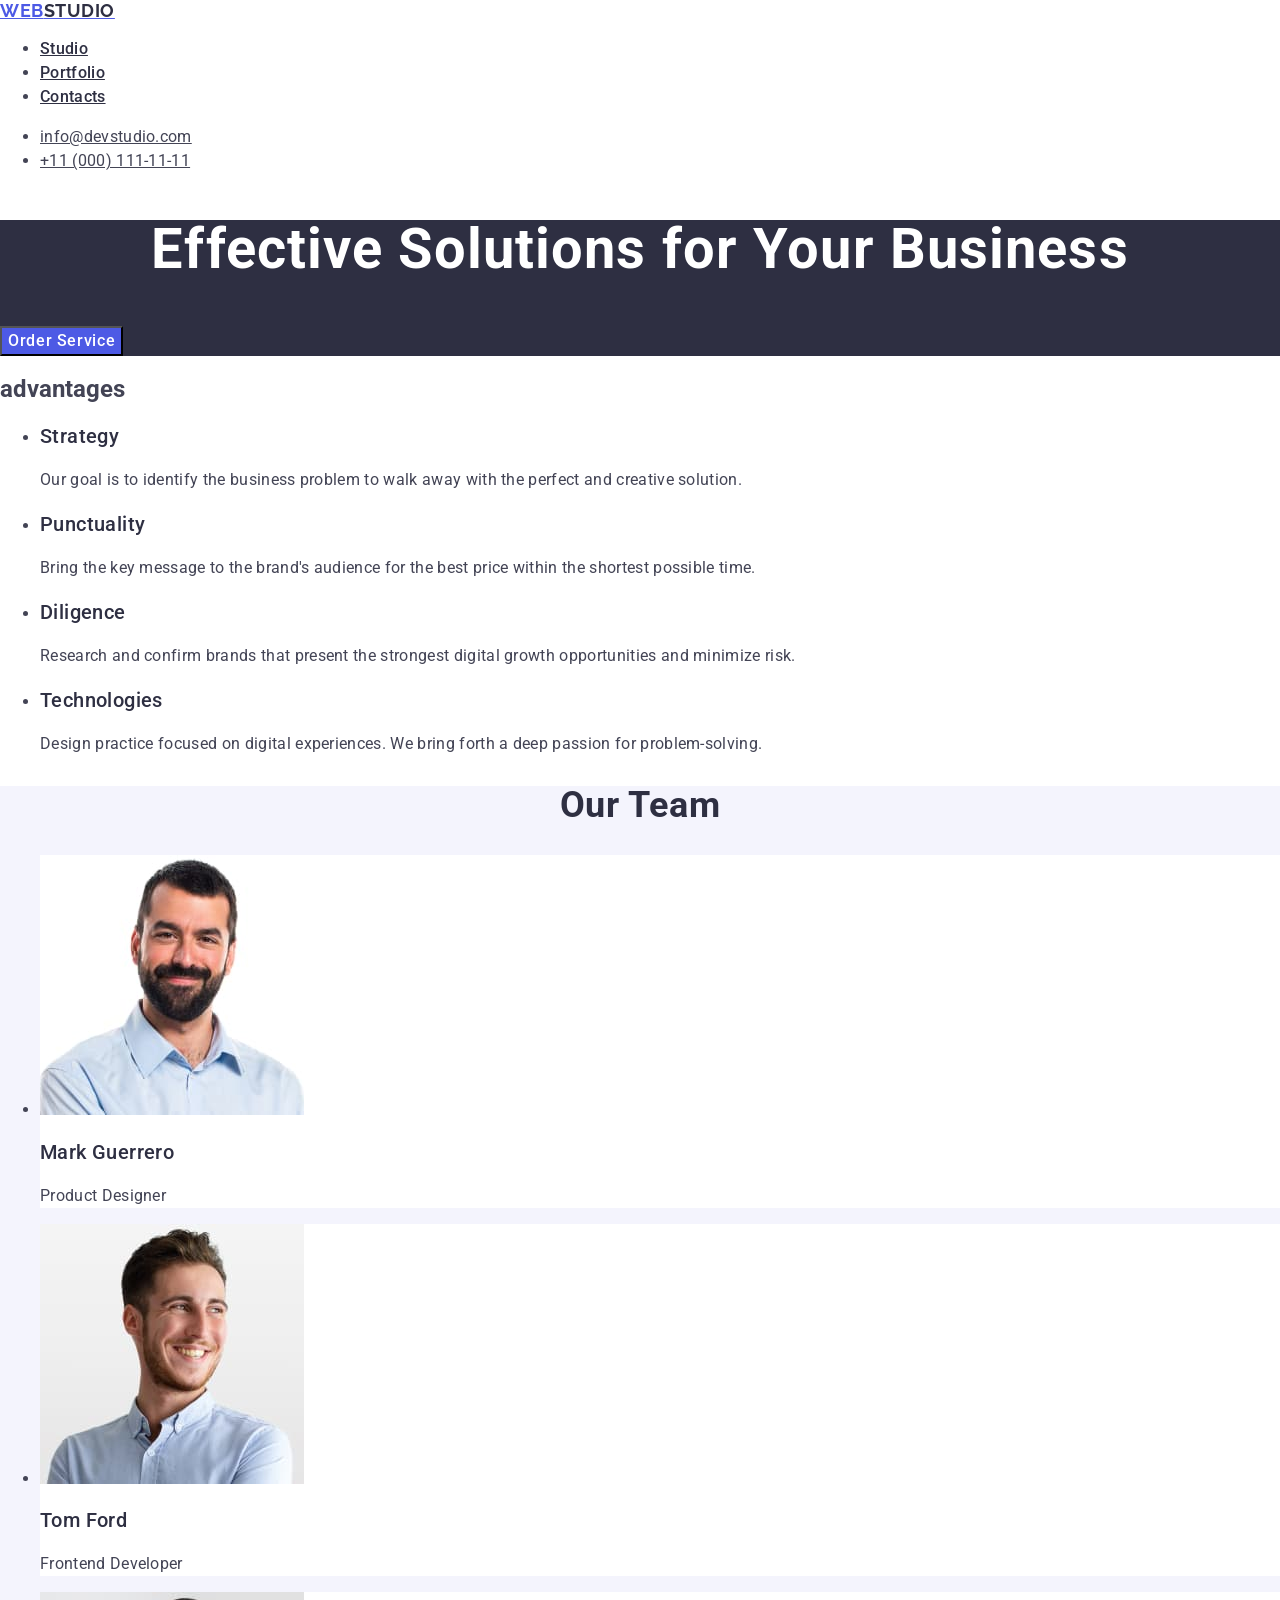
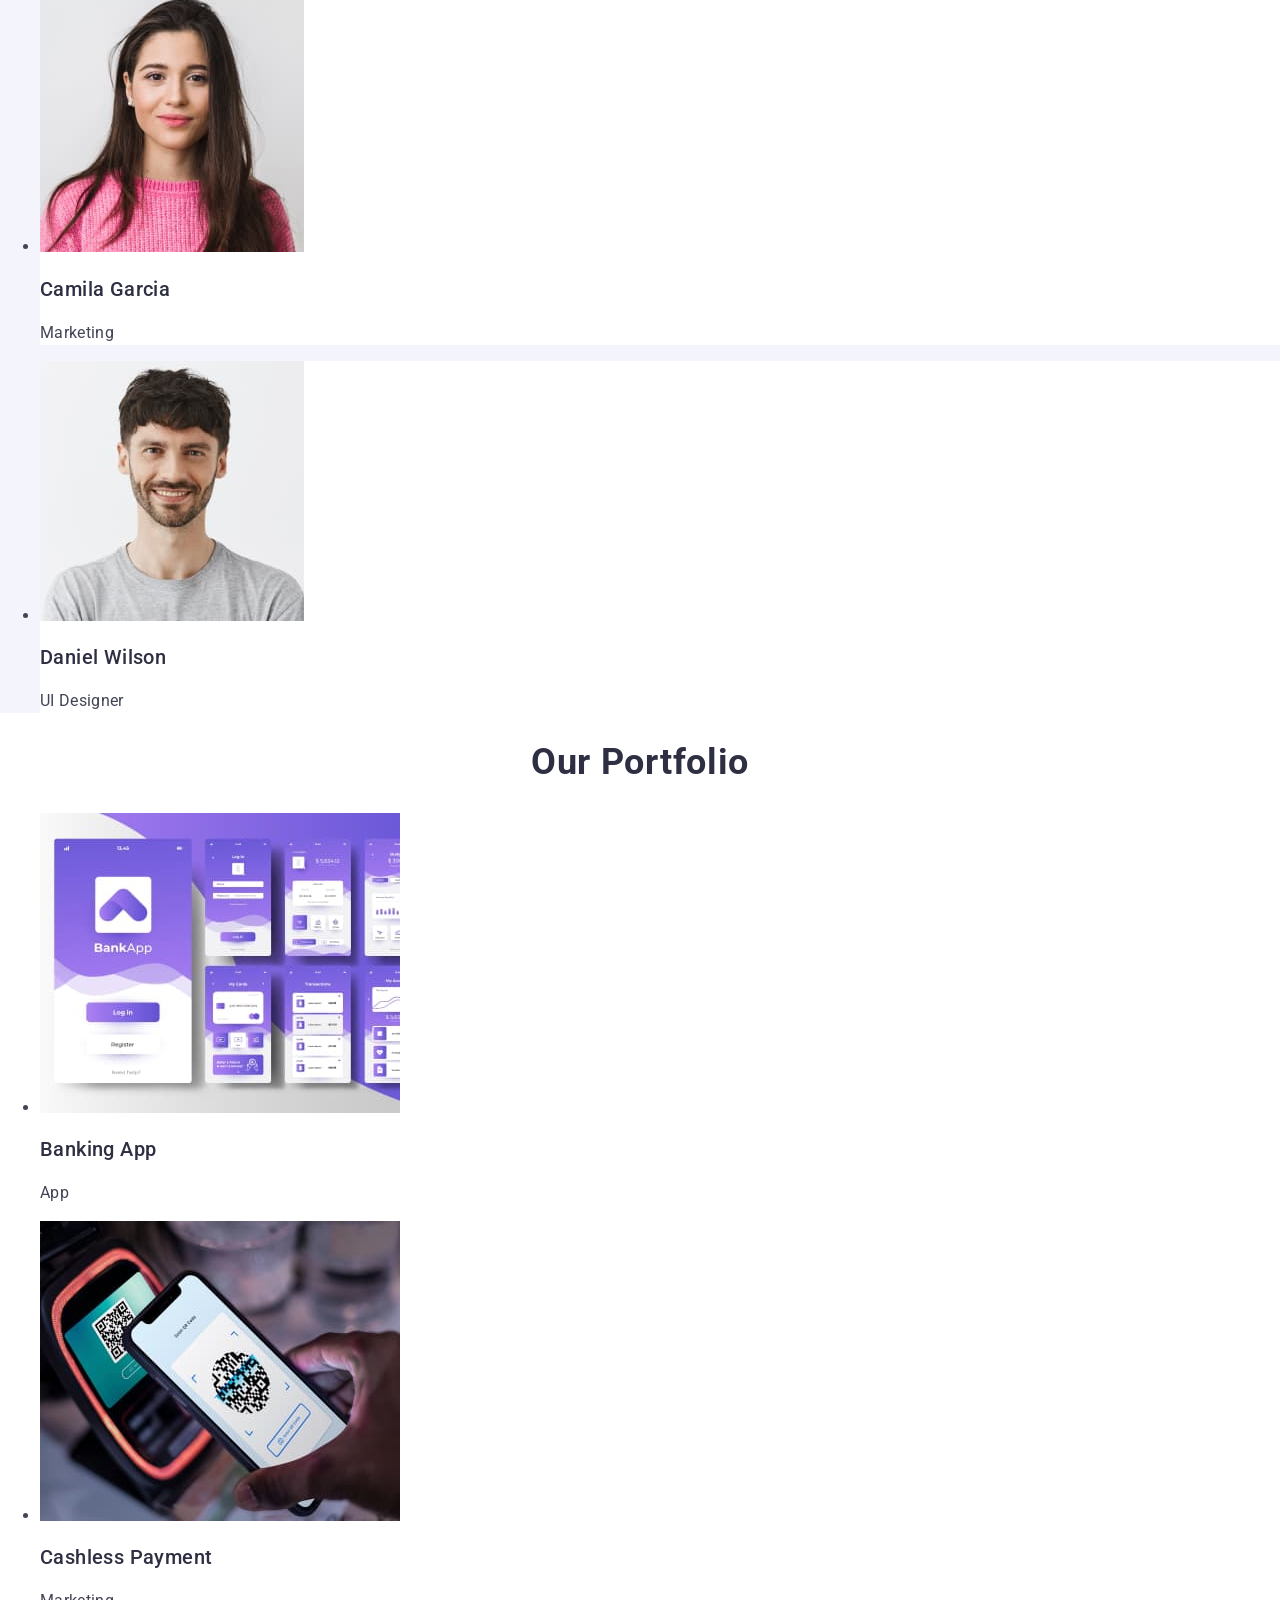
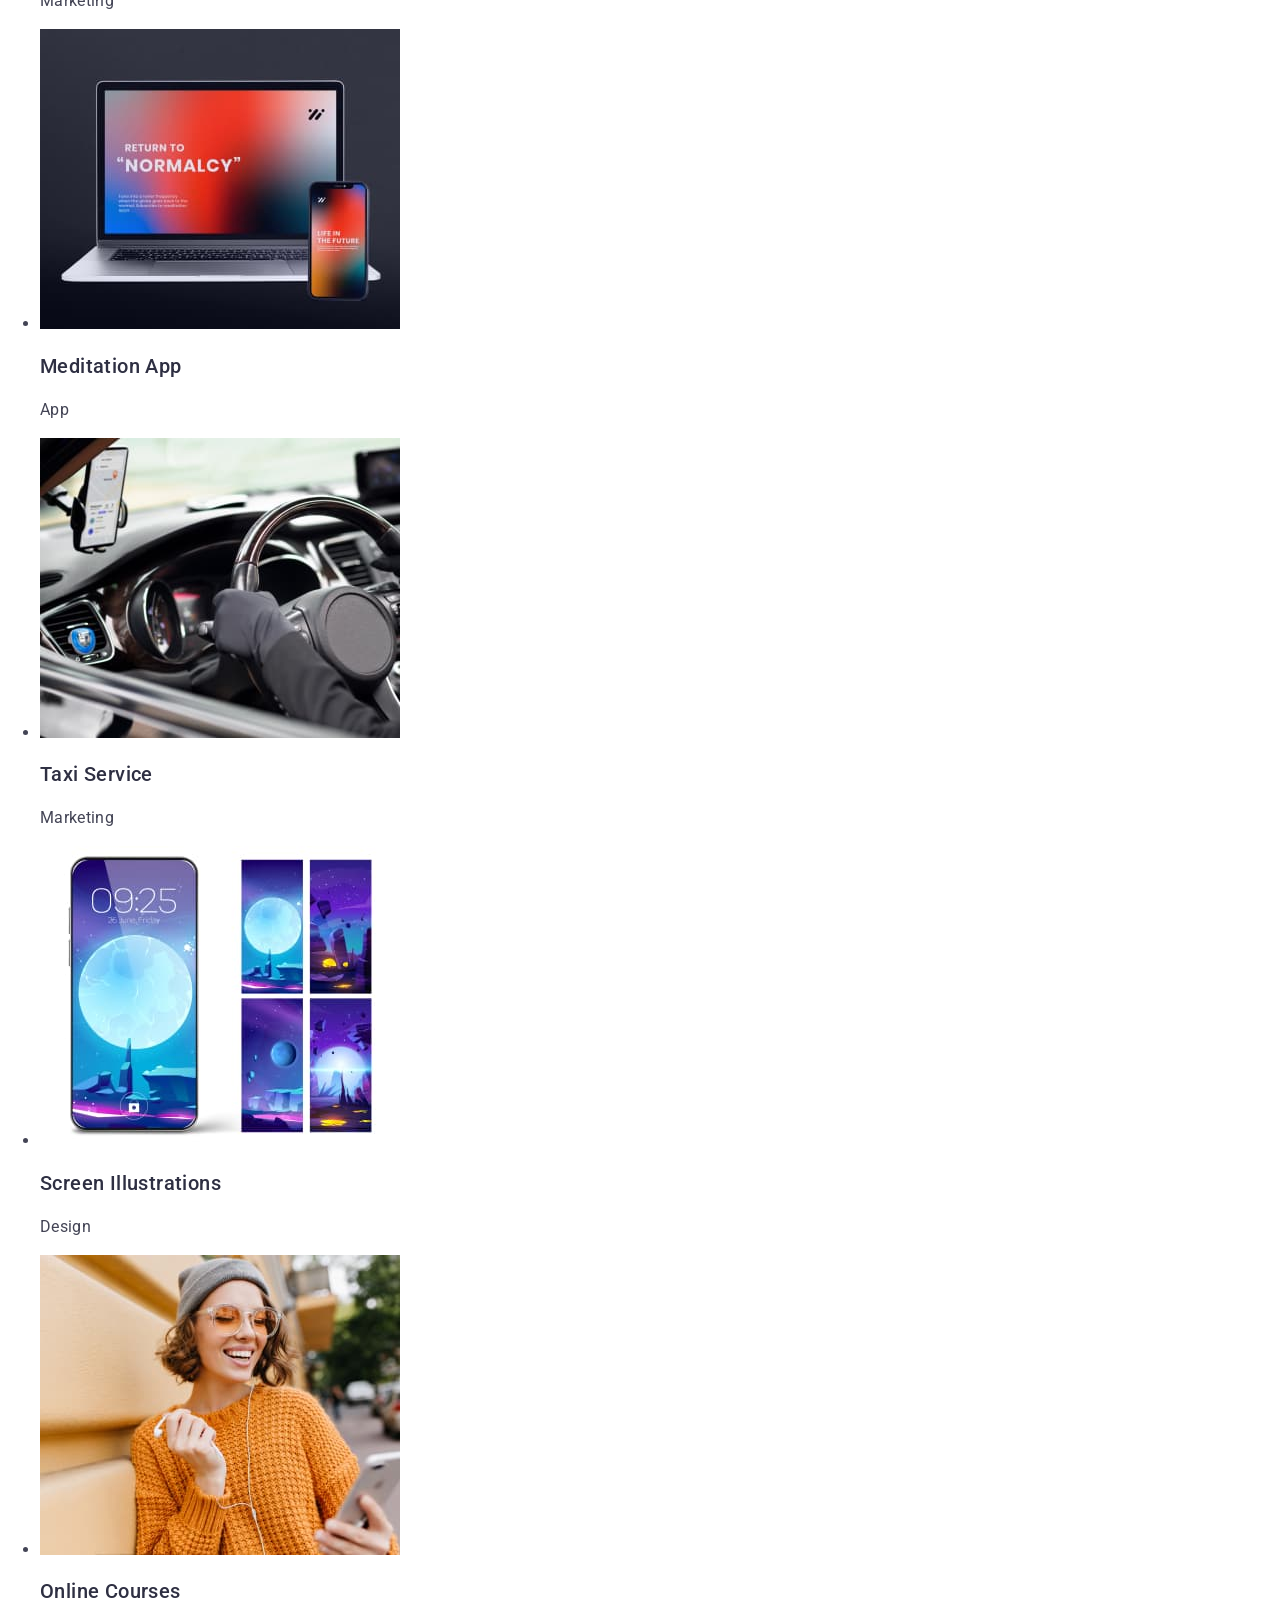
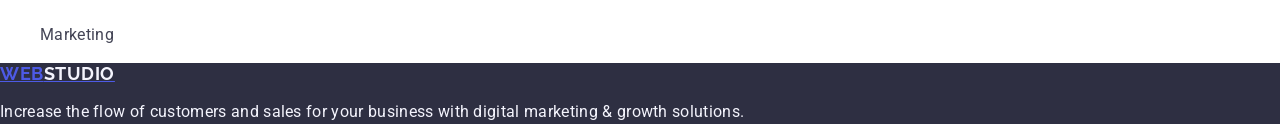
<file: index.html>
<!DOCTYPE html>
<html lang="en">
  <head>
    <meta charset="UTF-8" />
    <meta name="viewport" content="width=device-width, initial-scale=1.0" />
    <!-- <meta name="description" content="Effective Solutions for Your Business" /> -->
    <title>WebStudio</title>
    <!-- Favicon -->
    <!-- Fonts -->
    <link rel="preconnect" href="https://fonts.googleapis.com" />
    <link rel="preconnect" href="https://fonts.gstatic.com" crossorigin />
    <link
      href="https://fonts.googleapis.com/css2?family=Raleway:wght@700&family=Roboto:wght@400;500;700&display=swap"
      rel="stylesheet"
    />
    <!-- modern-normalize -->
    <link
      rel="stylesheet"
      href="https://cdn.jsdelivr.net/npm/modern-normalize@2.0.0/modern-normalize.min.css"
    />
    <!-- Custom style -->
    <link rel="stylesheet" href="./css/styles.css" />
  </head>
  <body>
    <!-- *header -->
    <header class="header">
      <nav class="header-nav">
        <a class="main-logo" href="./index.html"
          >Web<span class="header-logo-accent">Studio</span></a
        >
        <ul class="header-nav-list">
          <li class="header-nav-item">
            <a class="header-nav-link" href="./index.html">Studio</a>
          </li>
          <li class="header-nav-item">
            <a class="header-nav-link" href="">Portfolio</a>
          </li>
          <li class="header-nav-item">
            <a class="header-nav-link" href="">Contacts</a>
          </li>
        </ul>
      </nav>
      <address class="header-address">
        <ul class="header-address-list">
          <li class="header-address-item">
            <a class="header-address-link" href="mailto:info@devstudio.com"
              >info@devstudio.com</a
            >
          </li>
          <li class="header-address-item">
            <a class="header-address-link" href="tel:+110001111111"
              >+11 (000) 111-11-11</a
            >
          </li>
        </ul>
      </address>
    </header>
    <main>
      <!-- *section hero -->
      <section class="hero">
        <h1 class="hero-titel">Effective Solutions for Your Business</h1>
        <button class="hero-button" type="button">Order Service</button>
      </section>
      <!-- *section advantages -->
      <section class="advantages">
        <h2 class="advantages-titel">advantages</h2>
        <ul class="advantages-list">
          <li class="advantages-item">
            <h3 class="advantages-titel-caption">Strategy</h3>
            <p class="advantages-desc">
              Our goal is to identify the business problem to walk away with the
              perfect and creative solution.
            </p>
          </li>
          <li class="advantages-item">
            <h3 class="advantages-titel-caption">Punctuality</h3>
            <p class="advantages-desc">
              Bring the key message to the brand's audience for the best price
              within the shortest possible time.
            </p>
          </li>
          <li class="advantages-item">
            <h3 class="advantages-titel-caption">Diligence</h3>
            <p class="advantages-desc">
              Research and confirm brands that present the strongest digital
              growth opportunities and minimize risk.
            </p>
          </li>
          <li class="advantages-item">
            <h3 class="advantages-titel-caption">Technologies</h3>
            <p class="advantages-desc">
              Design practice focused on digital experiences. We bring forth a
              deep passion for problem-solving.
            </p>
          </li>
        </ul>
      </section>
      <!-- *section team -->
      <section class="team">
        <h2 class="team-titel">Our Team</h2>
        <ul class="team-list">
          <li class="team-item">
            <img
              class="team-pic"
              src="./images/team/img-3.jpg"
              alt="photo man"
              width="264"
              height="260"
            />
            <h3 class="team-titel-caption">Mark Guerrero</h3>
            <p class="team-desc">Product Designer</p>
          </li>
          <li class="team-item">
            <img
              class="team-pic"
              src="./images/team/img-2.jpg"
              alt="photo man"
              width="264"
              height="260"
            />
            <h3 class="team-titel-caption">Tom Ford</h3>
            <p class="team-desc">Frontend Developer</p>
          </li>
          <li class="team-item">
            <img
              class="team-pic"
              src="./images/team/img-1.jpg"
              alt="photo woman"
              width="264"
              height="260"
            />
            <h3 class="team-titel-caption">Camila Garcia</h3>
            <p class="team-desc">Marketing</p>
          </li>
          <li class="team-item">
            <img
              class="team-pic"
              src="./images/team/img.jpg"
              alt="photo man"
              width="264"
              height="260"
            />
            <h3 class="team-titel-caption">Daniel Wilson</h3>
            <p class="team-desc">UI Designer</p>
          </li>
        </ul>
      </section>
      <!-- *our portfolio -->
      <section class="portfolio">
        <h2 class="portfolio-titel">Our Portfolio</h2>
        <ul class="portfolio-list">
          <li class="portfolio-item">
            <img
              class="portfolio-pic"
              src="./images/portfolio/imgportfolio-5.jpg"
              alt="photo banking app"
              width="360"
              height="300"
            />
            <h3 class="portfolio-titel-caption">Banking App</h3>
            <p class="portfolio-desc">App</p>
          </li>
          <li class="portfolio-item">
            <img
              class="portfolio-pic"
              src="./images/portfolio/imgportfolio-4.jpg"
              alt="photo phone"
              width="360"
              height="300"
            />
            <h3 class="portfolio-titel-caption">Cashless Payment</h3>
            <p class="portfolio-desc">Marketing</p>
          </li>
          <li class="portfolio-item">
            <img
              class="portfolio-pic"
              src="./images/portfolio/imgportfolio-3.jpg"
              alt="photo laptop"
              width="360"
              height="300"
            />
            <h3 class="portfolio-titel-caption">Meditation App</h3>
            <p class="portfolio-desc">App</p>
          </li>
          <li class="portfolio-item">
            <img
              class="portfolio-pic"
              src="./images/portfolio/imgportfolio-2.jpg"
              alt="photo car"
              width="360"
              height="300"
            />
            <h3 class="portfolio-titel-caption">Taxi Service</h3>
            <p class="portfolio-desc">Marketing</p>
          </li>
          <li class="portfolio-item">
            <img
              class="portfolio-pic"
              src="./images/portfolio/imgportfolio-1.jpg"
              alt="photo phone"
              width="360"
              height="300"
            />
            <h3 class="portfolio-titel-caption">Screen Illustrations</h3>
            <p class="portfolio-desc">Design</p>
          </li>
          <li class="portfolio-item">
            <img
              class="portfolio-pic"
              src="./images/portfolio/imgportfolio.jpg"
              alt="photo woman"
              width="360"
              height="300"
            />
            <h3 class="portfolio-titel-caption">Online Courses</h3>
            <p class="portfolio-desc">Marketing</p>
          </li>
        </ul>
      </section>
    </main>
    <!-- *footer -->
    <footer class="footer">
      <a class="main-logo" href="./index.html"
        >Web<span class="footer-logo-accent">Studio</span></a
      >
      <p class="footer-desc">
        Increase the flow of customers and sales for your business with digital
        marketing & growth solutions.
      </p>
    </footer>
  </body>
</html>
</file>
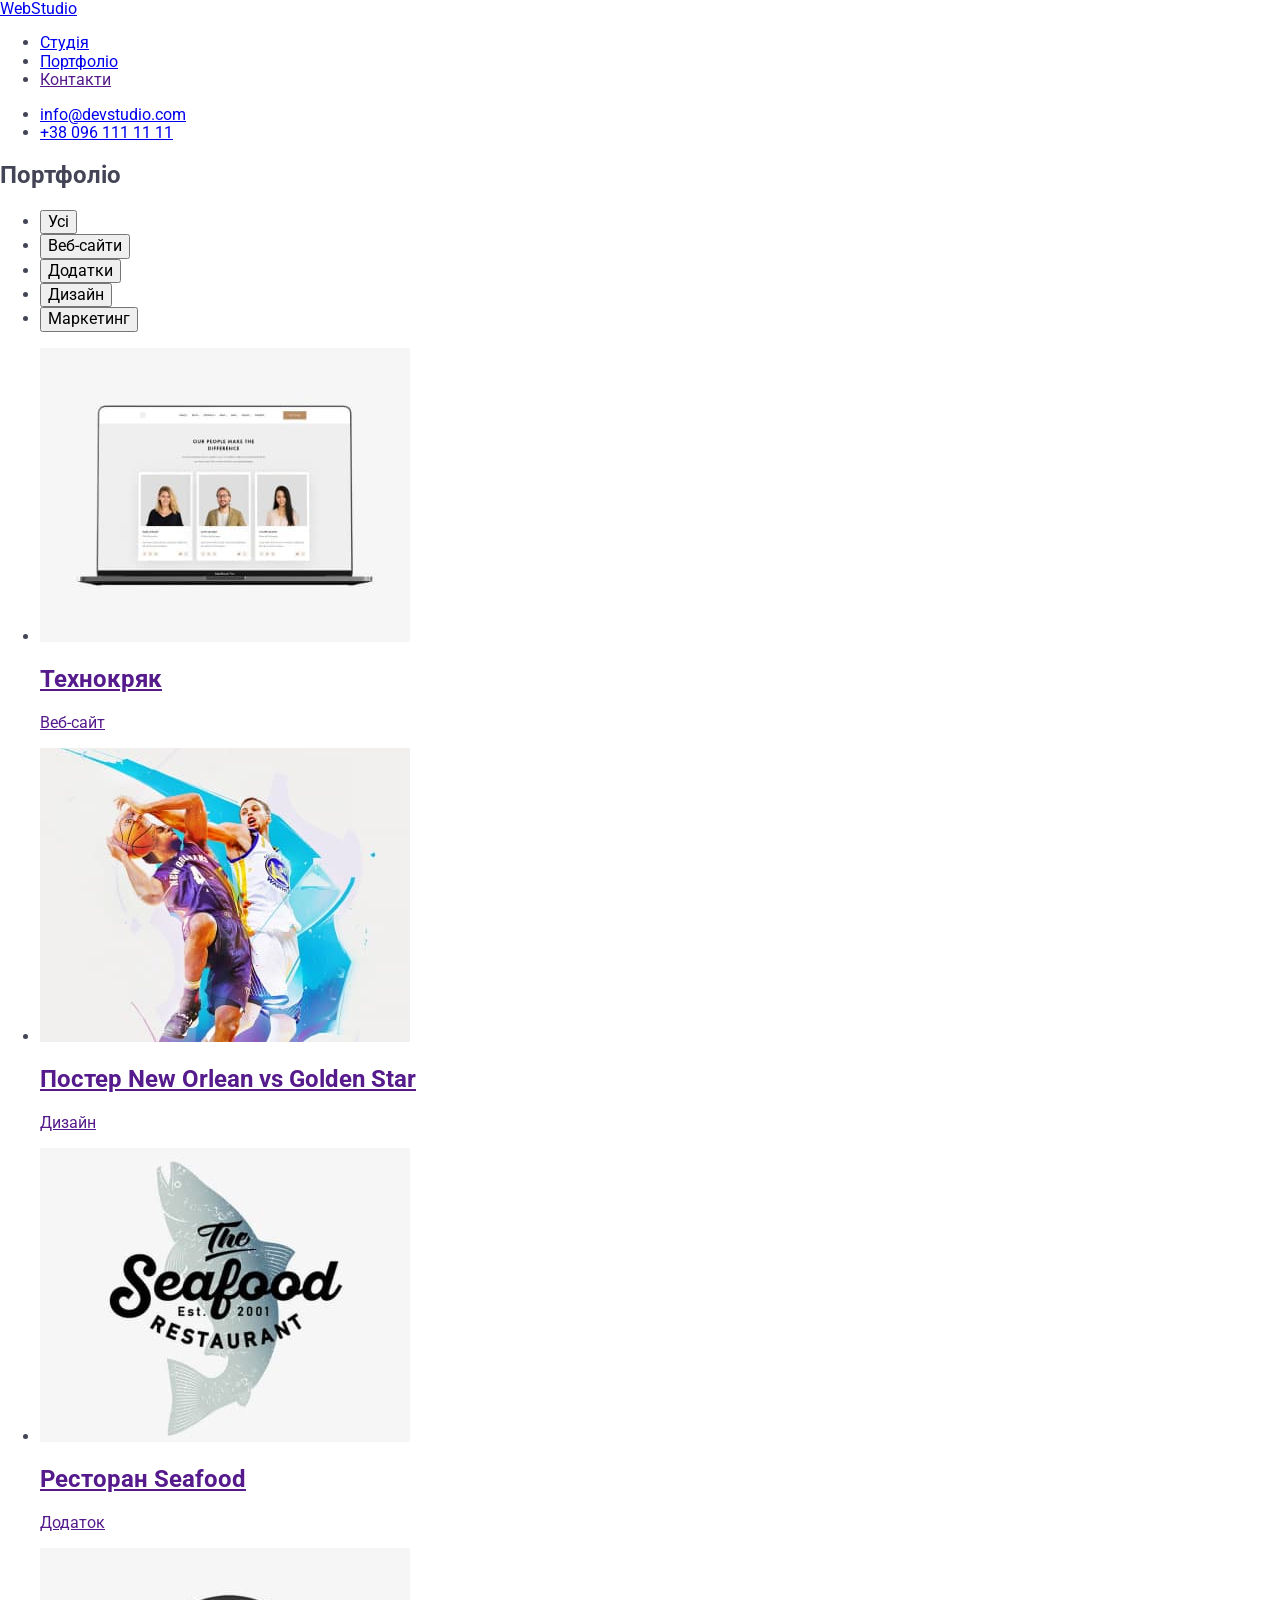
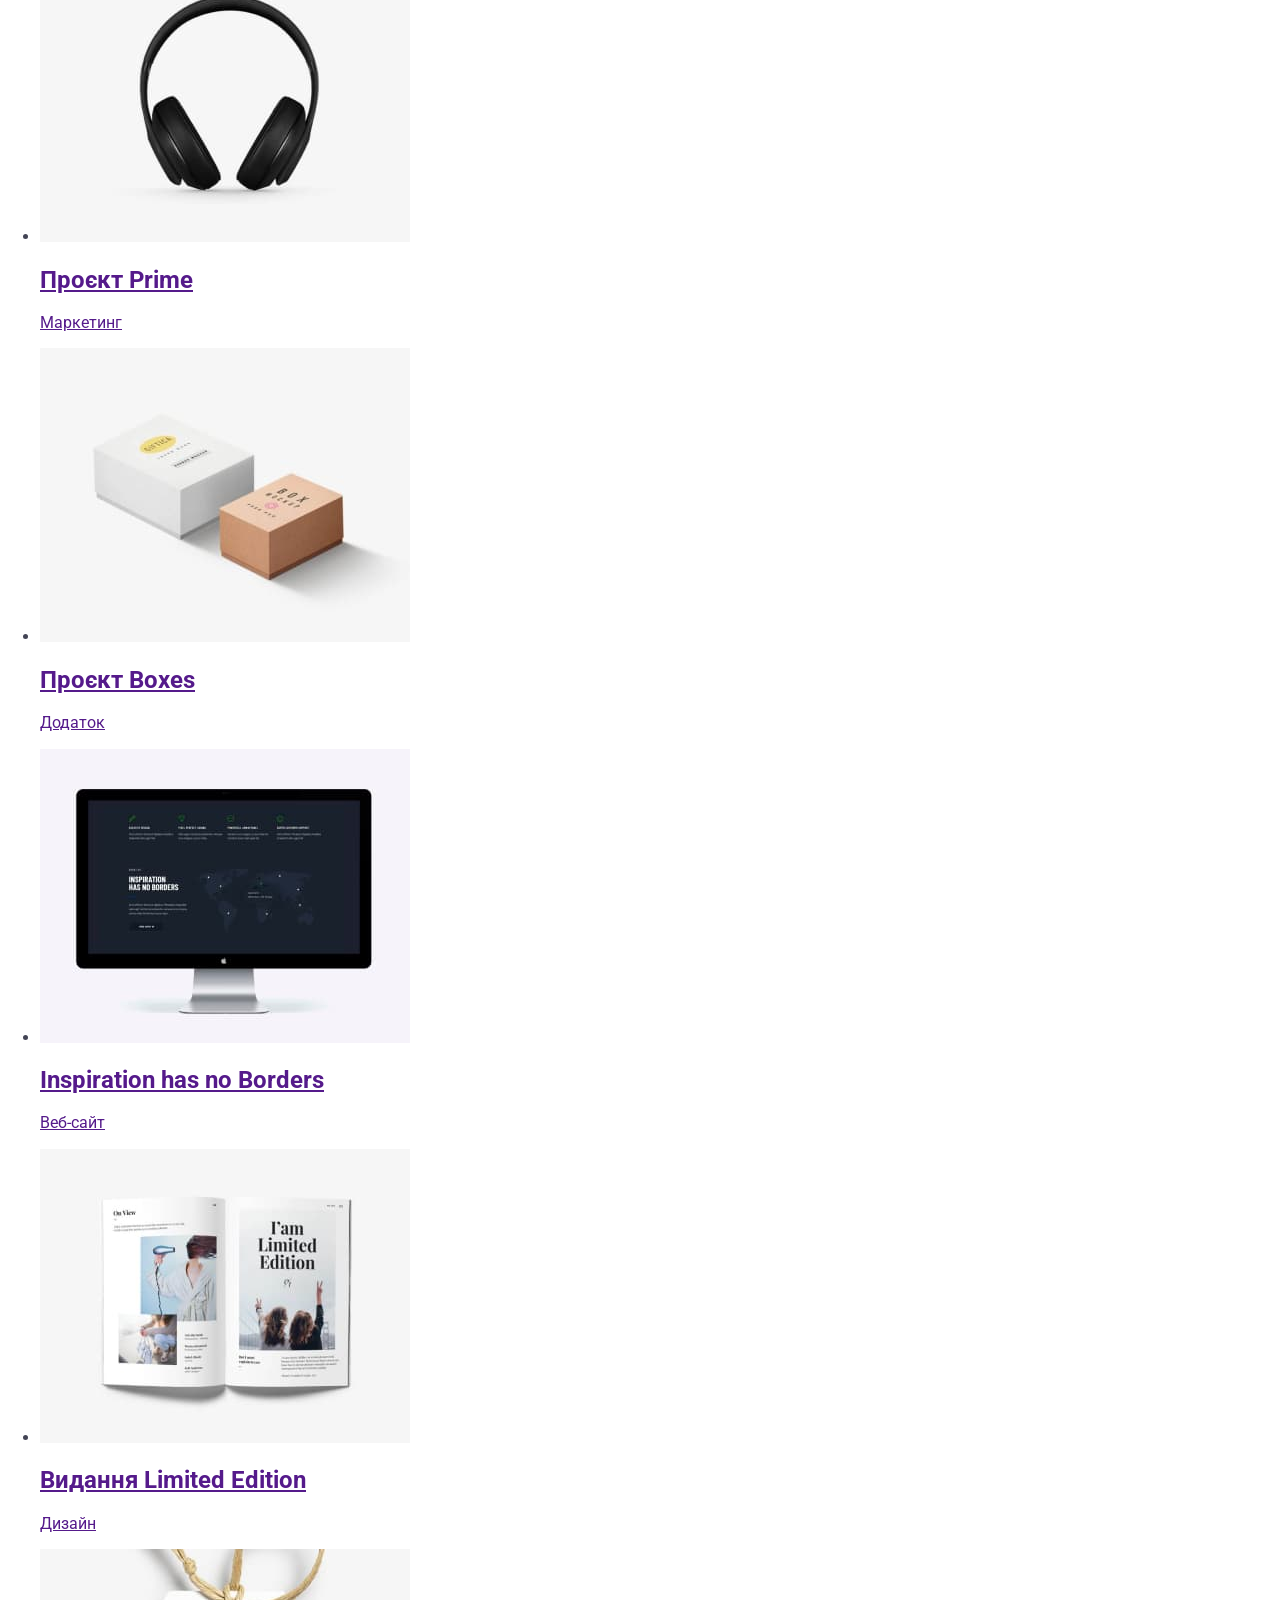
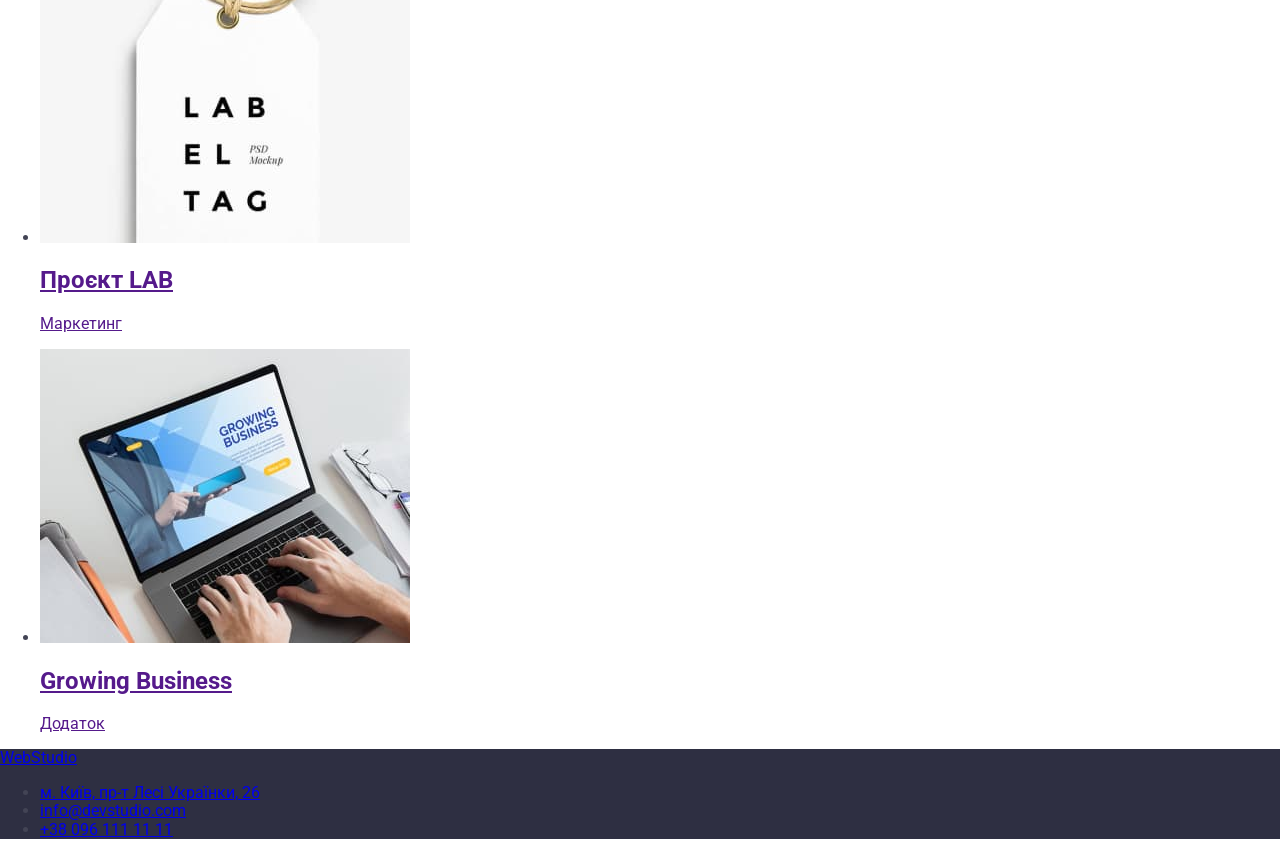
<file: portfolio.html>
<!DOCTYPE html>
<html lang="uk">

<head>
  <meta charset="UTF-8" />
  <meta http-equiv="X-UA-Compatible" content="IE=edge" />
  <meta name="viewport" content="width=device-width, initial-scale=1.0" />
  <title>Студія</title>
  <link href="https://fonts.googleapis.com/css2?family=Raleway:wght@700&family=Roboto:wght@400;500;700;900&display=swap"
    rel="stylesheet" />
  <link rel="stylesheet"
    href="https://cdnjs.cloudflare.com/ajax/libs/modern-normalize/1.0.0/modern-normalize.min.css" />
  <link rel="stylesheet" href="./css/styles.css" />
</head>

<body>
  <!-- шапка -->
  <header>
    <nav class="site-nav">
      <a href="./index.html" class="logo" aria-label="logo"><span lang="en"><span
            class="logo-web-blue">Web</span>Studio</span></a>
      <ul class="link site-nav list">
        <li><a href="./index.html" class="link link-site-nav">Студія</a></li>
        <li><a href="./portfolio.html" class="link current link-site-nav">Портфоліо</a></li>
        <li><a href="" class="link link-site-nav">Контакти</a></li>
      </ul>
    </nav>
    <ul class="contacts-header list">
      <li>
        <a href="mailto:info@devstudio.com" class="link contacts-header">info@devstudio.com</a>
      </li>
      <li><a href="tel:+380961111111" class="link contacts-header">+38 096 111 11 11</a></li>
    </ul>
  </header>
  <main>
    <section>
      <h1 class="section-titel-hidden">Портфоліо</h1>
      <ul class="list list-filter">
        <li><button type="button" class="button-filter current">Усі</button></li>
        <li><button type="button" class="button-filter">Веб-сайти</button></li>
        <li><button type="button" class="button-filter">Додатки</button></li>
        <li><button type="button" class="button-filter">Дизайн</button></li>
        <li><button type="button" class="button-filter">Маркетинг</button></li>
      </ul>

      <ul class="list list-sample-work">
        <li>
          <a href="" class="link link-portfolio">
            <img src="./images/img_website_tex.jpg" alt="приклад дизайну веб-сайта" width="370" />
            <h2 class="list-sample-work-titel">Технокряк</h2>
            <p class="list-sample-work-paragraph">Веб-сайт</p>
          </a>
        </li>
        <li>
          <a href="" class="link link-portfolio">
            <img src="./images/img_new_orlean.jpg" alt="приклад дизайну постера  матч с баскетболу" width="370" />
            <h2 class="list-sample-work-titel">
              Постер <span lang="en">New Orlean vs Golden Star</span>
            </h2>
            <p class="list-sample-work-paragraph">Дизайн</p>
          </a>
        </li>
        <li>
          <a href="" class="link link-portfolio">
            <img src="./images/img_seafood.jpg" alt="приклад дизайну зображено лейбела ресорана" width="370" />
            <h2 class="list-sample-work-titel">Ресторан <span lang="en">Seafood</span></h2>
            <p class="list-sample-work-paragraph">Додаток</p>
          </a>
        </li>
        <li>
          <a href="" class="link link-portfolio">
            <img src="./images/img_project_prime.jpg" alt="приклад дизайну лейбла проєкта зображено навушники"
              width="370" />
            <h2 class="list-sample-work-titel">Проєкт <span lang="en">Prime</span></h2>
            <p class="list-sample-work-paragraph">Маркетинг</p>
          </a>
        </li>
        <li>
          <a href="" class="link link-portfolio">
            <img src="./images/img_boxes.jpg" alt="приклад дезайна додатку зображено упаковочні коробки" width="370" />
            <h2 class="list-sample-work-titel">Проєкт <span lang="en">Boxes</span></h2>
            <p class="list-sample-work-paragraph">Додаток</p>
          </a>
        </li>
        <li>
          <a href="" class="link link-portfolio">
            <img src="./images/img_website_two.jpg" alt="приклад дизайну веб-сайта" width="370" />
            <h2 class="list-sample-work-titel">
              <span lang="en">Inspiration has no Borders</span>
            </h2>
            <p class="list-sample-work-paragraph">Веб-сайт</p>
          </a>
        </li>
        <li>
          <a href="" class="link link-portfolio">
            <img src="./images/img_newspaper.jpg" alt="приклад дизайну журналу" width="370" />
            <h2 class="list-sample-work-titel">Видання <span lang="en">Limited Edition</span></h2>
            <p class="list-sample-work-paragraph">Дизайн</p>
          </a>
        </li>
        <li>
          <a href="" class="link link-portfolio">
            <img src="./images/lab_img.jpg" alt="приклад дизайну проекту зображено бірку" width="370" />
            <h2 class="list-sample-work-titel">Проєкт <span lang="en">LAB</span></h2>
            <p class="list-sample-work-paragraph">Маркетинг</p>
          </a>
        </li>
        <li>
          <a href="" class="link link-portfolio">
            <img src="./images/img_growing_business.jpg"
              alt="приклад дизайну додатка зображено роботу з додатком на компютері" width="370" />
            <h2 class="list-sample-work-titel"><span lang="en">Growing Business</span></h2>
            <p class="list-sample-work-paragraph">Додаток</p>
          </a>
        </li>
      </ul>
    </section>
  </main>
  <!-- футер -->
  <footer class="footer">
    <a href="./index.html" class="footer-logo" aria-label="logo"><span lang="en"><span
          class="logo-web-blue">Web</span>Studio</span></a>
    <address class="address-footer">
      <ul class="contacts-footer list">
        <li>
          <a href="https://www.google.com/maps/place/%D0%B1%D1%83%D0%BB.+%D0%9B%D0%B5%D1%81%D0%B8+%D0%A3%D0%BA%D1%80%D0%B0%D0%B8%D0%BD%D0%BA%D0%B8,+26,+%D0%9A%D0%B8%D0%B5%D0%B2,+%D0%A3%D0%BA%D1%80%D0%B0%D0%B8%D0%BD%D0%B0,+02000/@50.4265807,30.53838x58,17z/data=!3m1!4b1!4m5!3m4!1s0x40d4cf0e033ecbe9:0x57a4dffefec77da0!8m2!3d50.4265807!4d30.5383858"
            target="_blank" rel="noopener noreferrer" class="contacts-footer-street">м. Київ, пр-т Лесі Українки, 26</a>
        </li>
        <li>
          <a href="mailto:info@devstudio.com" class="contacts-footer-mail">info@devstudio.com</a>
        </li>
        <li><a href="tel:+380961111111" class="contacts-footer-tel">+38 096 111 11 11</a></li>
      </ul>
    </address>
  </footer>
</body>

</html>
</file>
<file: css/styles.css>
/* Base styles */
body {
  font-family: 'Roboto', sans-serif;
  color: #434455;
  background-color: #fff;
}

/* Reset styles */
/* ul,
ol {
  list-style-type: none;
} */

/* a {
  text-decoration: none;
}

button {
  cursor: pointer;
} */

/* Common styles */

.team-titel,
.portfolio-titel {
  color: #2e2f42;
  text-align: center;
  font-size: 36px;
  line-height: 1.11;
  letter-spacing: 0.02em;
  text-transform: capitalize;
}

.advantages-titel-caption,
.team-titel-caption,
.portfolio-titel-caption {
  color: #2e2f42;
  font-size: 20px;
  font-weight: 500;
  line-height: 1.2;
  letter-spacing: 0.02em;
}

.advantages-desc,
.team-desc,
.portfolio-desc {
  font-size: 16px;
  line-height: 1.5;
  letter-spacing: 0.02em;
}

/* !header */

.main-logo {
  color: #4d5ae5;
  font-family: 'Raleway', sans-serif;
  font-size: 18px;
  font-weight: 700;
  line-height: 1.17;
  letter-spacing: 0.03em;
  text-transform: uppercase;
}

.header-logo-accent {
  color: #2e2f42;
}

.header-nav-link {
  color: #2e2f42;
  font-size: 16px;
  font-weight: 500;
  line-height: 1.5;
  letter-spacing: 0.02em;
}

address {
  font-style: normal;
}

.header-address-link {
  color: #434455;
  font-size: 16px;
  /* font-weight: 400; */
  line-height: 1.5;
  letter-spacing: 0.02em;
}

.header-nav-link:focus,
.header-nav-link:hover {
  color: #404bbf;
}

.header-address-link:focus,
.header-address-link:hover {
  color: #404bbf;
}

/* !hero */

.hero {
  background-color: #2e2f42;
}

.hero-titel {
  color: #fff;
  text-align: center;
  font-size: 56px;
  line-height: 1.07;
  letter-spacing: 0.02em;
}

.hero-button {
  color: #fff;
  cursor: pointer;
  font-size: 16px;
  font-weight: 500;
  line-height: 1.5;
  letter-spacing: 0.04em;

  background-color: #4d5ae5;
}

.hero-button:hover,
.hero-button:focus {
  background-color: #404bbf;
}

/* !team */

.team {
  background-color: #f4f4fd;
}
.team-item {
  background-color: #fff;
}
/* !footer */

.footer {
  background-color: #2e2f42;
}

.footer-logo-accent {
  color: #f4f4fd;
}

.footer-desc {
  color: #f4f4fd;
  font-size: 16px;
  line-height: 1.5;
  letter-spacing: 0.02em;
}
</file>
